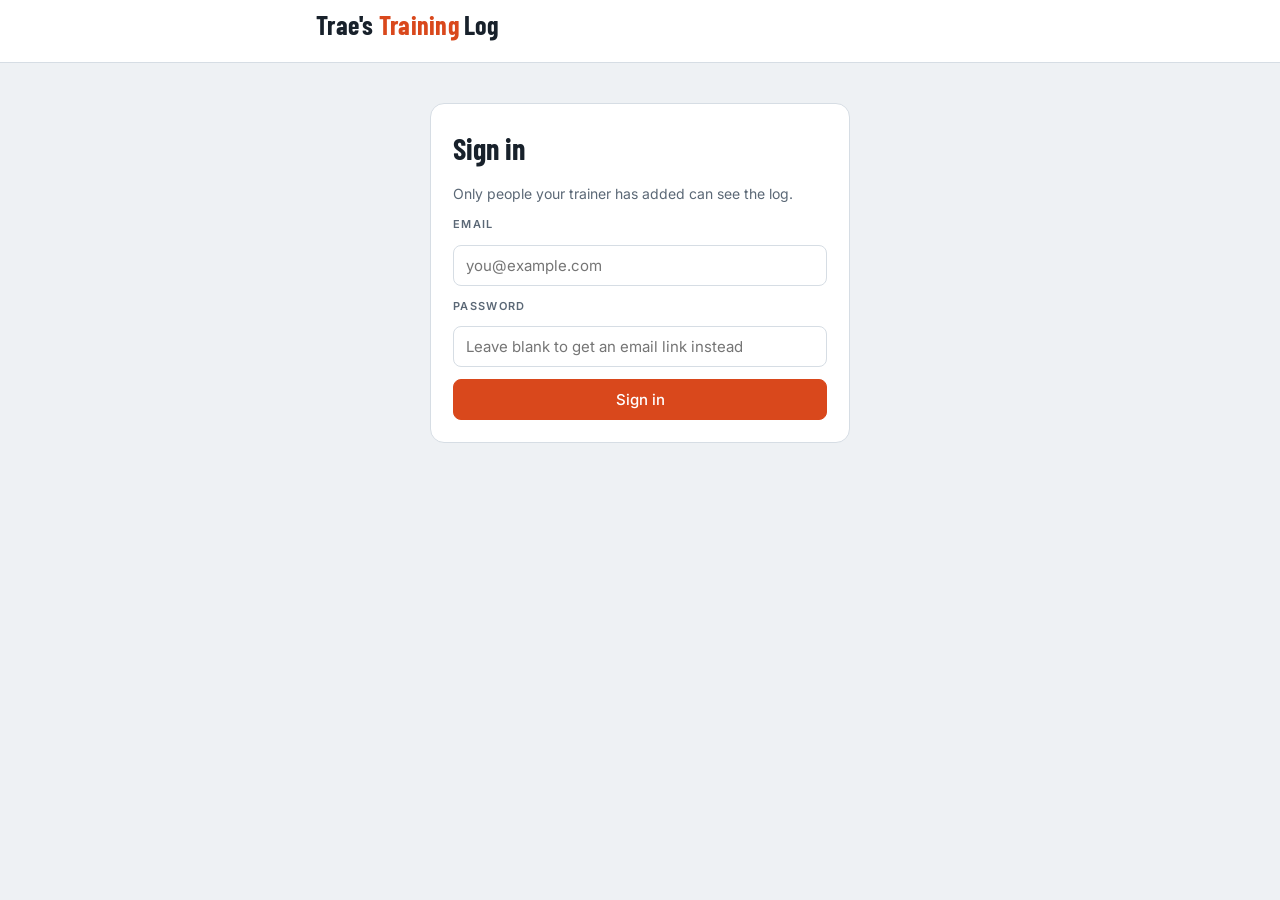
<file: index.html>
<!doctype html>
<html lang="en">
<head>
<meta charset="utf-8">
<meta name="viewport" content="width=device-width,initial-scale=1,viewport-fit=cover">
<meta name="theme-color" content="#ffffff" media="(prefers-color-scheme: light)">
<meta name="theme-color" content="#1a2129" media="(prefers-color-scheme: dark)">
<meta name="apple-mobile-web-app-capable" content="yes">
<meta name="robots" content="noindex,nofollow">
<title>Trae's Training Log</title>
<link rel="icon" href="icon.svg" type="image/svg+xml">
<link rel="apple-touch-icon" href="icon.svg">
<link rel="preconnect" href="https://fonts.googleapis.com">
<link rel="stylesheet" href="https://fonts.googleapis.com/css2?family=Barlow+Condensed:wght@500;600;700&family=Orbitron:wght@700&family=Inter:wght@400;500;600&display=swap">
<link rel="stylesheet" href="style.css">
</head>
<body>
<div class="demo" id="demo" hidden>Demo mode: ticks and notes are only saved on this device until the database is connected.</div>
<header class="top"><div class="inner">
  <div class="brand"><h1>Trae's <span>Training</span> Log</h1><div class="who" id="who"></div></div>
  <nav class="tabs" id="tabs" aria-label="Sessions"></nav>
</div></header>
<main class="wrap" id="app">
  <div class="hero"><div class="eyebrow">Loading sessions</div><h2>Getting today's work ready…</h2></div>
</main>
<script src="vendor/supabase.js"></script>
<script src="config.js"></script>
<script src="store.js"></script>
<script src="wod.js"></script>
<script src="wodtimer.js"></script>
<script src="app.js"></script>
</body>
</html>
</file>
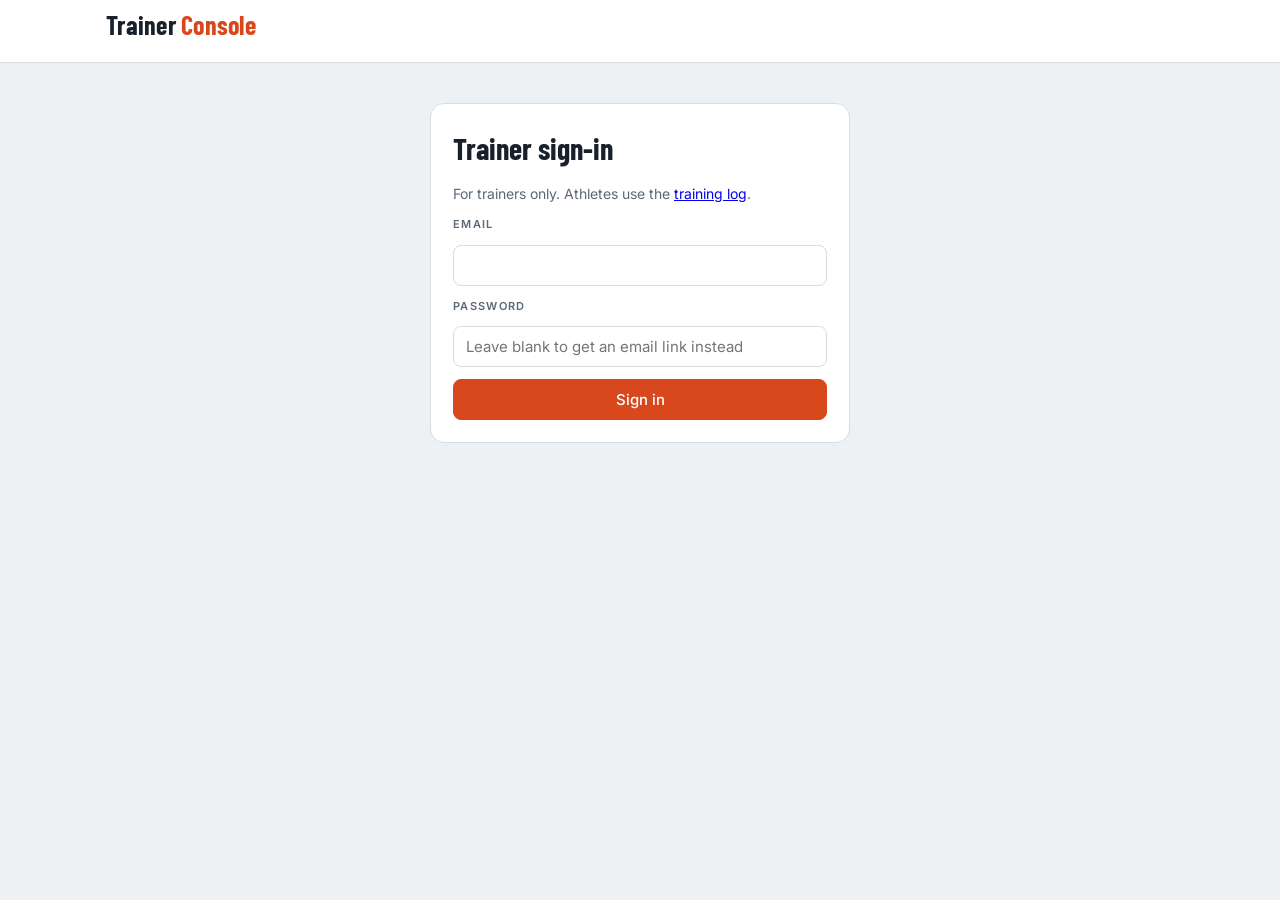
<file: console.html>
<!doctype html>
<html lang="en">
<head>
<meta charset="utf-8">
<meta name="viewport" content="width=device-width,initial-scale=1,viewport-fit=cover">
<meta name="theme-color" content="#ffffff" media="(prefers-color-scheme: light)">
<meta name="theme-color" content="#1a2129" media="(prefers-color-scheme: dark)">
<meta name="robots" content="noindex,nofollow">
<title>Trainer Console</title>
<link rel="icon" href="icon.svg" type="image/svg+xml">
<link rel="preconnect" href="https://fonts.googleapis.com">
<link rel="stylesheet" href="https://fonts.googleapis.com/css2?family=Barlow+Condensed:wght@500;600;700&family=Inter:wght@400;500;600&display=swap">
<link rel="stylesheet" href="style.css">
<link rel="stylesheet" href="console.css">
</head>
<body class="console">
<header class="top"><div class="inner">
  <div class="brand"><h1>Trainer <span>Console</span></h1><div class="who" id="who"></div></div>
  <nav class="tabs" id="tabs" aria-label="Console sections"></nav>
</div></header>
<main class="wrap" id="app">
  <div class="hero"><div class="eyebrow">Loading</div><h2>Opening the console…</h2></div>
</main>
<script src="vendor/supabase.js"></script>
<script src="config.js"></script>
<script src="store.js"></script>
<script src="wod.js"></script>
<script src="builder.js"></script>
<script src="scale.js"></script>
<script src="bookings.js"></script>
<script src="billing.js"></script>
<script src="console-plans.js"></script>
<script src="console.js"></script>
</body>
</html>
</file>
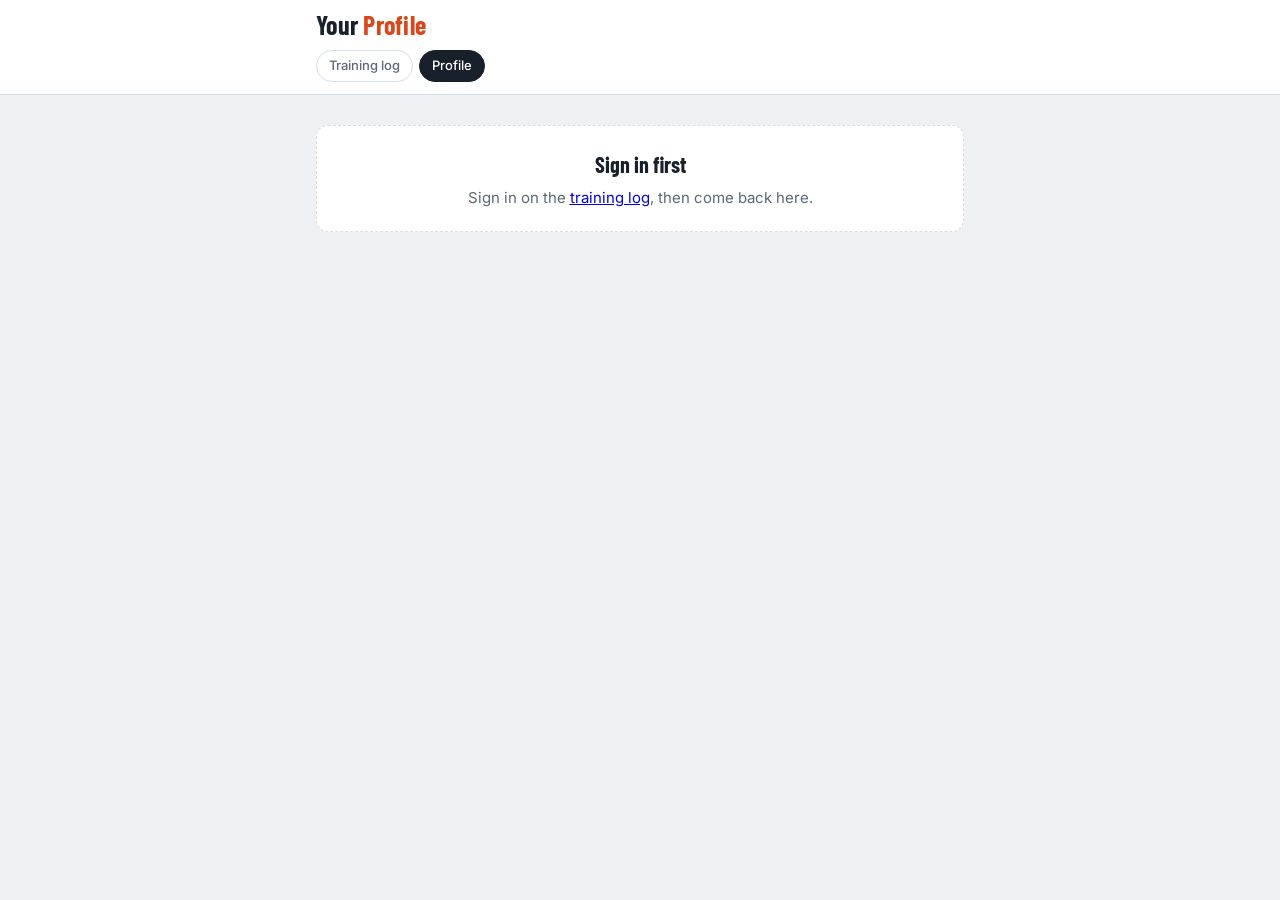
<file: profile.html>
<!doctype html>
<html lang="en">
<head>
<meta charset="utf-8">
<meta name="viewport" content="width=device-width,initial-scale=1,viewport-fit=cover">
<meta name="theme-color" content="#ffffff" media="(prefers-color-scheme: light)">
<meta name="theme-color" content="#1a2129" media="(prefers-color-scheme: dark)">
<meta name="apple-mobile-web-app-capable" content="yes">
<meta name="robots" content="noindex,nofollow">
<title>Profile</title>
<link rel="icon" href="icon.svg" type="image/svg+xml">
<link rel="preconnect" href="https://fonts.googleapis.com">
<link rel="stylesheet" href="https://fonts.googleapis.com/css2?family=Barlow+Condensed:wght@500;600;700&family=Inter:wght@400;500;600&display=swap">
<link rel="stylesheet" href="style.css">
<link rel="stylesheet" href="console.css">
</head>
<body class="profile">
<header class="top"><div class="inner">
  <div class="brand"><h1>Your <span>Profile</span></h1><div class="who" id="who"></div></div>
  <nav class="tabs" aria-label="Pages"><a href="index.html">Training log</a><a href="profile.html" aria-current="page">Profile</a></nav>
</div></header>
<main class="wrap" id="app">
  <div class="hero"><div class="eyebrow">Loading</div><h2>Opening your profile…</h2></div>
</main>
<script src="vendor/supabase.js"></script>
<script src="config.js"></script>
<script src="store.js"></script>
<script src="billing.js"></script>
<script src="profile.js"></script>
</body>
</html>
</file>
<file: style.css>
/* Layout: one narrow column like a coach's clipboard; sticky session bar, blocks as lettered stations, sets as tappable pips. */
:root{
  --bg:#eef1f4; --surface:#ffffff; --ink:#18212b; --muted:#5b6876; --line:#d6dde4;
  --accent:#d9481c; --accent-soft:#fbe4da; --done:#1f8a5b; --done-soft:#dcf1e6;
  --warn:#9a6400; --warn-soft:#fbefd2; --info:#2d5fa8; --info-soft:#e0eaf8;
  --display:"Barlow Condensed","Arial Narrow",system-ui,sans-serif;
  --body:"Inter",system-ui,-apple-system,"Segoe UI",sans-serif;
}
@media (prefers-color-scheme:dark){:root:not([data-theme="light"]){
  --bg:#11161c; --surface:#1a2129; --ink:#e7ecf1; --muted:#9aa7b4; --line:#2c3640;
  --accent:#f2703f; --accent-soft:#3a2219; --done:#4cc28a; --done-soft:#173327;
  --warn:#e8b24e; --warn-soft:#352a14; --info:#82aef0; --info-soft:#1a2a42; color-scheme:dark}}
:root[data-theme="dark"]{
  --bg:#11161c; --surface:#1a2129; --ink:#e7ecf1; --muted:#9aa7b4; --line:#2c3640;
  --accent:#f2703f; --accent-soft:#3a2219; --done:#4cc28a; --done-soft:#173327;
  --warn:#e8b24e; --warn-soft:#352a14; --info:#82aef0; --info-soft:#1a2a42; color-scheme:dark}
html{-webkit-text-size-adjust:100%}
*{box-sizing:border-box}
body{margin:0;background:var(--bg);color:var(--ink);font-family:var(--body);font-size:15px;line-height:1.5}
body::before{content:"";position:fixed;inset:0 0 auto;height:env(safe-area-inset-top,0px);z-index:10;background:var(--surface)}
.wrap{max-width:680px;margin:0 auto;padding-left:max(16px,env(safe-area-inset-left,0px));padding-right:max(16px,env(safe-area-inset-right,0px));padding-block:0 48px}
header.top{position:sticky;top:env(safe-area-inset-top,0px);z-index:5;background:var(--surface);border-bottom:1px solid var(--line)}
header.top .inner{max-width:680px;margin:0 auto;padding-left:max(16px,env(safe-area-inset-left,0px));padding-right:max(16px,env(safe-area-inset-right,0px));padding-block:12px 10px;display:grid;gap:10px}
.brand{display:flex;align-items:baseline;justify-content:space-between;gap:12px}
.brand h1{font-family:var(--display);font-weight:700;font-size:26px;letter-spacing:.01em;margin:0;line-height:1}
.brand h1 span{color:var(--accent)}
.who{font-size:12px;color:var(--muted);display:flex;align-items:center;gap:6px;min-width:0}
.who img{width:20px;height:20px;border-radius:50%}
nav.tabs{display:flex;gap:6px;overflow-x:auto;scrollbar-width:none;margin-inline:-2px;padding:2px}
nav.tabs::-webkit-scrollbar{display:none}
nav.tabs a{flex:0 0 auto;text-decoration:none;color:var(--muted);border:1px solid var(--line);border-radius:999px;padding:5px 12px;font-size:13px;font-weight:500;white-space:nowrap;display:flex;gap:6px;align-items:center}
nav.tabs a[aria-current="page"]{background:var(--ink);color:var(--surface);border-color:var(--ink)}
nav.tabs a .count{font-family:var(--display);font-weight:700;background:var(--accent);color:#fff;border-radius:999px;padding:0 6px;font-size:12px}
a:focus-visible,button:focus-visible,textarea:focus-visible{outline:2px solid var(--accent);outline-offset:2px}

.hero{padding-block:22px 6px;display:grid;gap:10px}
.eyebrow{font-size:11px;letter-spacing:.12em;text-transform:uppercase;color:var(--muted);font-weight:600}
.hero h2{font-family:var(--display);font-weight:700;font-size:38px;line-height:1;margin:0;text-wrap:balance}
.meter{display:flex;align-items:center;gap:12px}
.bar{flex:1;height:10px;background:var(--line);border-radius:999px;overflow:hidden}
.bar i{display:block;height:100%;background:var(--done);border-radius:999px;transition:width .3s}
.meter b{font-family:var(--display);font-size:20px;font-variant-numeric:tabular-nums;white-space:nowrap}
.status{background:var(--info-soft);color:var(--ink);border-radius:10px;padding:12px 14px;font-size:14px}
.status strong{color:var(--info)}

.block{margin-top:26px}
.block-head{display:flex;align-items:baseline;gap:10px;margin-bottom:10px}
.block-head .letter{font-family:var(--display);font-weight:700;font-size:15px;width:28px;height:28px;border-radius:7px;background:var(--ink);color:var(--surface);display:grid;place-items:center;flex:0 0 auto;align-self:center}
.block-head h3{font-family:var(--display);font-weight:600;font-size:22px;margin:0;letter-spacing:.01em}
.block-head .rounds{font-size:12px;color:var(--muted);margin-left:auto;white-space:nowrap}
.exlist{display:grid;gap:8px}
.ex{background:var(--surface);border:1px solid var(--line);border-radius:12px;padding:12px 14px;display:grid;gap:8px;min-width:0}
.ex.complete{border-color:var(--done)}
.ex.hold{opacity:.7}
.ex-top{display:flex;gap:10px;align-items:flex-start;justify-content:space-between}
.ex-name{font-weight:600;font-size:16px;line-height:1.3;min-width:0}
.ex-target{font-family:var(--display);font-weight:600;font-size:17px;color:var(--muted);white-space:nowrap;font-variant-numeric:tabular-nums}
.chips{display:flex;flex-wrap:wrap;gap:6px}
.chip{font-size:11px;font-weight:600;letter-spacing:.06em;text-transform:uppercase;border-radius:5px;padding:2px 7px}
.chip.new{background:var(--accent-soft);color:var(--accent)}
.chip.back{background:var(--done-soft);color:var(--done)}
.chip.swap,.chip.watch{background:var(--warn-soft);color:var(--warn)}
.chip.hold{background:var(--line);color:var(--muted)}
.cue{font-size:13.5px;color:var(--muted);border-left:2px solid var(--line);padding-left:10px}
.extra{font-size:12.5px;color:var(--muted)}
.ex-row{display:flex;align-items:center;gap:8px;flex-wrap:wrap;justify-content:space-between}
.pips{display:flex;gap:8px;flex-wrap:wrap}
.pip{width:40px;height:40px;border-radius:50%;border:2px solid var(--line);background:transparent;color:var(--muted);font-family:var(--display);font-weight:700;font-size:16px;cursor:pointer;display:grid;place-items:center;transition:background .15s,border-color .15s;padding:0}
.pip:hover{border-color:var(--done)}
.pip.on{background:var(--done);border-color:var(--done);color:#fff}
.pip:disabled{cursor:default}
.tools{display:flex;gap:6px}
.btn{border:1px solid var(--line);background:var(--surface);color:var(--ink);border-radius:8px;padding:6px 10px;font:500 13px var(--body);cursor:pointer;text-decoration:none;display:inline-flex;align-items:center;gap:5px;white-space:nowrap}
.btn:hover{border-color:var(--muted)}
.btn.primary{background:var(--accent);border-color:var(--accent);color:#fff}
.btn svg{width:14px;height:14px}
.who-ticked{font-size:12px;color:var(--muted)}

.notes{display:grid;gap:6px}
.note{background:var(--bg);border-radius:8px;padding:8px 10px;font-size:14px;display:grid;gap:4px}
.note.reviewed{opacity:.6}
.note-meta{font-size:11.5px;color:var(--muted);display:flex;gap:8px;flex-wrap:wrap;align-items:center}
.note-meta button{background:none;border:0;padding:0;color:var(--info);font:500 11.5px var(--body);cursor:pointer}
.note-text{white-space:pre-wrap;overflow-wrap:anywhere}
.composer{display:grid;gap:6px}
.composer textarea{width:100%;box-sizing:border-box;min-height:64px;border:1px solid var(--line);border-radius:8px;padding:8px 10px;font:14px var(--body);background:var(--surface);color:var(--ink);resize:vertical}
.composer .row{display:flex;gap:6px;justify-content:flex-end}

.session-notes{margin-top:28px;background:var(--surface);border:1px solid var(--line);border-radius:12px;padding:14px;display:grid;gap:10px}
.session-notes h3,.next h3{font-family:var(--display);font-weight:600;font-size:22px;margin:0}
.next{margin-top:20px;display:grid;gap:8px}
.next ul{margin:0;padding-left:18px;color:var(--muted);font-size:14px;display:grid;gap:4px}
.next a{color:var(--info)}

.review-list{display:grid;gap:10px;margin-top:16px}
.review-item{background:var(--surface);border:1px solid var(--line);border-radius:12px;padding:12px 14px;display:grid;gap:6px}
.review-item .where{font-size:12px;color:var(--muted);font-weight:500}
.review-item .where a{color:var(--info);text-decoration:none}
.filter{display:flex;gap:6px;margin-top:8px}
.filter button[aria-pressed="true"]{background:var(--ink);color:var(--surface);border-color:var(--ink)}

.empty{margin-top:30px;background:var(--surface);border:1px dashed var(--line);border-radius:12px;padding:22px;text-align:center;color:var(--muted);display:grid;gap:6px}
.empty strong{color:var(--ink);font-family:var(--display);font-size:22px}
.banner{margin-top:14px;background:var(--warn-soft);color:var(--ink);border-radius:10px;padding:10px 14px;font-size:13.5px}
.skeleton{height:84px;border-radius:12px;background:var(--surface);border:1px solid var(--line);margin-top:10px}
@media (prefers-reduced-motion:reduce){*{transition:none!important}}

.login{max-width:420px;margin:40px auto;background:var(--surface);border:1px solid var(--line);border-radius:14px;padding:22px;display:grid;gap:12px}
.login h2{font-family:var(--display);font-size:30px;margin:0}
.login input{width:100%;border:1px solid var(--line);border-radius:8px;padding:10px 12px;font:15px var(--body);background:var(--surface);color:var(--ink)}
.login p{margin:0;color:var(--muted);font-size:14px}
.signout{background:none;border:0;color:var(--muted);font:12px var(--body);cursor:pointer;text-decoration:underline;padding:0}
.demo{background:var(--warn-soft);font-size:12px;text-align:center;padding:4px 16px}
.login .btn.primary{justify-content:center;padding-block:10px;font-size:15px}
.chip.skip{background:var(--warn-soft);color:var(--warn)}
.ex.skipped{border-style:dashed}
.skip-reason{font-size:13.5px;color:var(--warn)}
.skip-input{width:100%;border:1px solid var(--line);border-radius:8px;padding:8px 10px;font:14px var(--body);background:var(--surface);color:var(--ink)}
.finish{margin-top:28px;background:var(--surface);border:1px solid var(--line);border-radius:12px;padding:14px;display:grid;gap:10px}
.finish.done{border-color:var(--done);background:var(--done-soft)}
.finish h3{font-family:var(--display);font-weight:600;font-size:22px;margin:0}
.finish .row{display:flex;gap:6px;justify-content:flex-end;flex-wrap:wrap}
.report{display:grid;gap:8px;font-size:14px}
.report ul{margin:4px 0 0;padding-left:18px;display:grid;gap:2px}
.btn.big{width:100%;justify-content:center;padding-block:12px;font-size:16px;font-weight:600}
.how{font-size:13.5px;color:var(--muted);margin:-2px 0 10px}
.how.sub{margin:16px 0 8px;font-size:11px;letter-spacing:.12em;text-transform:uppercase;font-weight:600}
.round-grid{display:grid;gap:10px}
.round{background:var(--surface);border:1px solid var(--line);border-radius:12px;overflow:hidden}
.round.done{border-color:var(--done)}
.round-label{display:flex;justify-content:space-between;align-items:baseline;padding:8px 14px;background:var(--bg);font-family:var(--display);font-weight:700;font-size:17px;letter-spacing:.02em;border-bottom:1px solid var(--line)}
.round.done .round-label{background:var(--done-soft);color:var(--done)}
.round-label span{font-family:var(--body);font-weight:500;font-size:12.5px;color:var(--muted);font-variant-numeric:tabular-nums}
.round.done .round-label span{color:var(--done)}
.round ol{list-style:none;margin:0;padding:0}
.round li+li{border-top:1px solid var(--line)}
.step{width:100%;display:grid;grid-template-columns:34px 1fr auto 36px;align-items:center;gap:10px;padding:10px 14px;background:none;border:0;color:var(--ink);font:500 15px var(--body);text-align:left;cursor:pointer;min-height:56px}
.step-num{font-family:var(--display);font-weight:700;font-size:15px;color:var(--muted)}
.step-name{min-width:0;line-height:1.3}
.step-target{font-family:var(--display);font-weight:600;font-size:16px;color:var(--muted);white-space:nowrap}
.step-check{width:32px;height:32px;border-radius:50%;border:2px solid var(--line);display:grid;place-items:center;font-weight:700;color:#fff}
.step.on .step-check{background:var(--done);border-color:var(--done)}
.step.on .step-name{color:var(--muted);text-decoration:line-through;text-decoration-color:var(--line)}
.step.is-next{background:var(--accent-soft)}
.step.is-next .step-check{border-color:var(--accent)}
.up-next{display:inline-block;font-size:10.5px;font-weight:700;letter-spacing:.08em;text-transform:uppercase;color:var(--accent);margin-left:4px}
li.step.skipped{display:grid;grid-template-columns:34px 1fr auto 36px;gap:10px;padding:10px 14px;color:var(--muted);align-items:center;cursor:default;background:none}
li.step.skipped .step-name{text-decoration:line-through}
.round li{display:flex}
button.step{display:block;padding:0}
.step-inner{display:grid;grid-template-columns:34px 1fr auto 36px;align-items:center;gap:10px;padding:10px 14px;min-height:56px;box-sizing:border-box}
/* set rows with logging */
.round.single{border-radius:12px}
li.step-row{display:grid;grid-template-columns:34px 1fr 44px;align-items:center;gap:10px;padding:6px 14px;min-height:56px}
li.step-row.is-next{background:var(--accent-soft)}
li.step-row .step-num{font-family:var(--display);font-weight:700;font-size:15px;color:var(--muted)}
.step-main{background:none;border:0;padding:6px 0;text-align:left;color:var(--ink);font:500 15px var(--body);cursor:pointer;display:grid;gap:2px;min-width:0}
.step-log{font-size:13px;color:var(--muted);font-variant-numeric:tabular-nums}
.step-target-inline{font-family:var(--display);font-weight:600;font-size:15px}
.log-hint{color:var(--info);font-weight:600}
li.step-row.on .step-name{color:var(--muted)}
li.step-row.on .step-log{color:var(--done);font-weight:600}
button.step-check{width:40px;height:40px;border-radius:50%;border:2px solid var(--line);background:transparent;color:#fff;font-weight:700;font-size:16px;cursor:pointer;display:grid;place-items:center;padding:0}
li.step-row.on button.step-check{background:var(--done);border-color:var(--done)}
li.step-row.is-next button.step-check{border-color:var(--accent)}
.pr{display:inline-block;font-size:10.5px;font-weight:700;letter-spacing:.06em;text-transform:uppercase;color:#fff;background:var(--accent);border-radius:4px;padding:1px 5px;margin-left:4px}
li.log-row{display:block;padding:10px 14px 14px;background:var(--bg)}
.log-form{display:grid;grid-template-columns:1fr 1fr;gap:10px}
.log-form label{display:grid;gap:4px;font-size:11px;letter-spacing:.08em;text-transform:uppercase;font-weight:600;color:var(--muted)}
.log-form input{width:100%;border:1px solid var(--line);border-radius:8px;padding:10px;font:600 18px var(--body);background:var(--surface);color:var(--ink);font-variant-numeric:tabular-nums}
.log-form .row{grid-column:1/-1;display:flex;gap:6px;justify-content:flex-end;flex-wrap:wrap}
.lift-line{font-size:13px;color:var(--ink);background:var(--bg);border-radius:8px;padding:6px 10px}
.records{display:grid;gap:10px;margin-top:14px}
.record{background:var(--surface);border:1px solid var(--line);border-radius:12px;padding:12px 14px;display:grid;gap:6px;min-width:0}
.record-top{display:flex;justify-content:space-between;align-items:baseline;gap:10px}
.record-1rm{font-family:var(--display);font-weight:700;font-size:24px;white-space:nowrap}
.record-1rm span{font-family:var(--body);font-size:11px;font-weight:600;letter-spacing:.08em;text-transform:uppercase;color:var(--muted);margin-right:6px}
.hist{width:100%;border-collapse:collapse;font-size:13px;font-variant-numeric:tabular-nums}
.hist th{text-align:left;font-size:11px;letter-spacing:.06em;text-transform:uppercase;color:var(--muted);font-weight:600;padding:4px 4px 4px 0}
.hist td{padding:4px 4px 4px 0;border-top:1px solid var(--line)}
.hist tr.pr-row td{color:var(--accent);font-weight:600}
/* big weight box beside the tick */
li.step-row{grid-template-columns:30px 1fr 84px 44px}
.kg-box{position:relative;display:block;width:84px;height:52px}
.kg-input{width:100%;height:100%;box-sizing:border-box;border:2px solid var(--line);border-radius:10px;background:var(--surface);color:var(--ink);font:700 22px var(--display);text-align:center;padding:0 22px 0 6px;font-variant-numeric:tabular-nums;-moz-appearance:textfield}
.kg-input::-webkit-outer-spin-button,.kg-input::-webkit-inner-spin-button{-webkit-appearance:none;margin:0}
.kg-input::placeholder{color:var(--muted);opacity:.55;font-weight:600}
.kg-input:focus{outline:none;border-color:var(--accent)}
.kg-box span{position:absolute;right:8px;bottom:6px;font-size:11px;font-weight:600;color:var(--muted);pointer-events:none}
.kg-box.filled .kg-input{border-color:var(--done);background:var(--done-soft)}
@media (max-width:360px){li.step-row{grid-template-columns:26px 1fr 72px 40px;gap:8px}.kg-box{width:72px}}
/* 1RM in exercise details */
.lift-line{display:flex;justify-content:space-between;align-items:center;gap:10px;flex-wrap:wrap}
.lift-bits{display:grid;gap:2px;min-width:0}
.onerm{font-family:var(--display);font-weight:700;font-size:22px;line-height:1.1}
.onerm span{font-family:var(--body);font-size:11px;font-weight:600;letter-spacing:.08em;text-transform:uppercase;color:var(--muted);margin-right:6px}
.onerm.est{font-size:19px;color:var(--muted)}
.link-btn{background:none;border:1px solid var(--line);border-radius:8px;padding:6px 10px;color:var(--info);font:600 13px var(--body);cursor:pointer;white-space:nowrap;background:var(--surface)}
.max-form{display:grid;grid-template-columns:1fr 1fr;gap:10px;background:var(--bg);border-radius:8px;padding:10px}
.max-form label{display:grid;gap:4px;font-size:11px;letter-spacing:.08em;text-transform:uppercase;font-weight:600;color:var(--muted);min-width:0}
.max-form input{width:100%;box-sizing:border-box;border:1px solid var(--line);border-radius:8px;padding:10px;font:600 16px var(--body);background:var(--surface);color:var(--ink)}
.max-form .row{grid-column:1/-1;display:flex;gap:6px;justify-content:flex-end;flex-wrap:wrap}
.max-form input{min-width:0;max-width:100%;-webkit-appearance:none;appearance:none;height:44px}
/* guided mode */
.guide{display:grid;gap:12px;padding-top:14px}
.guide-top{display:flex;justify-content:space-between;align-items:center;gap:10px}
.guide-count{font-family:var(--display);font-weight:600;font-size:17px;color:var(--muted);font-variant-numeric:tabular-nums}
.guide-bar{flex:none;width:100%}
.guide-where{display:flex;align-items:center;gap:8px;font-size:13px;font-weight:600;color:var(--muted);letter-spacing:.02em}
.guide-where .letter{font-family:var(--display);font-weight:700;font-size:13px;width:24px;height:24px;border-radius:6px;background:var(--ink);color:var(--surface);display:grid;place-items:center}
.guide-card{background:var(--surface);border:1px solid var(--line);border-radius:14px;padding:16px;display:grid;gap:12px}
.guide-card.is-done{border-color:var(--done)}
.guide-head{display:flex;align-items:baseline;gap:10px}
.guide-head .step-num{font-family:var(--display);font-weight:700;font-size:18px;color:var(--muted)}
.guide-head h2{font-family:var(--display);font-weight:700;font-size:34px;line-height:1.05;margin:0;text-wrap:balance}
.guide-target{font-family:var(--display);font-weight:600;font-size:22px;color:var(--muted)}
.guide-form{display:grid;gap:10px;margin-top:4px}
.stepper{display:grid;grid-template-columns:1fr 56px minmax(0,120px) 56px;align-items:center;gap:8px}
.stepper-label{font-size:12px;letter-spacing:.08em;text-transform:uppercase;font-weight:600;color:var(--muted)}
.stepper input{width:100%;box-sizing:border-box;height:60px;border:2px solid var(--line);border-radius:12px;text-align:center;font:700 28px var(--display);background:var(--surface);color:var(--ink);font-variant-numeric:tabular-nums;-moz-appearance:textfield;min-width:0}
.stepper input::-webkit-outer-spin-button,.stepper input::-webkit-inner-spin-button{-webkit-appearance:none;margin:0}
.stepper input:focus{outline:none;border-color:var(--accent)}
.step-btn{height:56px;border-radius:12px;border:1px solid var(--line);background:var(--bg);color:var(--ink);font:600 26px var(--body);cursor:pointer}
.guide-tools{flex-wrap:wrap}
.guide-nav{display:flex;align-items:center;justify-content:space-between;gap:10px}
.guide-next{flex:1;text-align:center;font-size:13.5px;color:var(--muted);min-width:0}
.guide-next b{color:var(--ink)}
.guide-end{background:var(--surface);border:1px solid var(--line);border-radius:14px;padding:22px;display:grid;gap:12px;text-align:center}
.guide-end h2{font-family:var(--display);font-size:34px;margin:0}
.hero .btn.big{margin-top:4px}
@media (max-width:360px){.stepper{grid-template-columns:1fr 48px minmax(0,96px) 48px}.guide-head h2{font-size:28px}}

/* Leaderboards (WODs from the trainer console) and the trainer's athlete picker. */
.athlete-pick{border:1px solid var(--line);border-radius:7px;background:var(--surface);color:var(--ink);font:500 12px var(--body);padding:3px 6px;max-width:130px}
a.signout{white-space:nowrap}
.boards{display:grid;gap:10px;margin-top:14px}
.board{background:var(--surface);border:1px solid var(--line);border-radius:12px;padding:12px 14px;display:grid;gap:8px;min-width:0}
.board-head{display:flex;justify-content:space-between;align-items:flex-start;gap:10px}
.wod-desc{white-space:pre-line}
.ranks{list-style:none;margin:0;padding:0;display:grid;gap:2px}
.ranks li{display:grid;grid-template-columns:28px 1fr auto;gap:8px;align-items:baseline;padding:6px 8px;border-radius:7px}
.ranks li:nth-child(odd){background:var(--bg)}
.ranks li.me{background:var(--accent-soft)}
.ranks .rank{font-family:var(--display);font-weight:700;font-size:18px;color:var(--muted);font-variant-numeric:tabular-nums}
.ranks li:first-child .rank{color:var(--accent)}
.ranks .who{min-width:0;overflow-wrap:anywhere;font-size:14px;color:var(--ink)}
.ranks .score{font-family:var(--display);font-weight:700;font-size:18px;font-variant-numeric:tabular-nums;white-space:nowrap}
.score-form{display:grid;grid-template-columns:1fr 1fr;gap:10px;background:var(--bg);border-radius:8px;padding:10px}
.score-form label{display:grid;gap:4px;font-size:11px;letter-spacing:.08em;text-transform:uppercase;font-weight:600;color:var(--muted);min-width:0}
.score-form label.check{display:flex;align-items:center;gap:8px;text-transform:none;letter-spacing:0;font-size:14px;color:var(--ink);font-weight:500}
.score-form input[type=text],.score-form input[type=date]{width:100%;border:1px solid var(--line);border-radius:8px;padding:10px;font:600 16px var(--body);background:var(--surface);color:var(--ink)}
.score-form .row{grid-column:1/-1;display:flex;gap:8px;justify-content:flex-end}
@media (max-width:420px){.score-form{grid-template-columns:1fr}}

/* Embedded follow-along video, and done/not-done items with no weight box */
.video{position:relative;aspect-ratio:16/9;border-radius:12px;overflow:hidden;background:#000;margin:4px 0}
.video iframe{position:absolute;inset:0;width:100%;height:100%;border:0}
li.step-row.tick-only{grid-template-columns:34px 1fr 44px}
li.step-row.tick-only .step-main{cursor:default}
.kg-box.unit-reps .kg-input,.kg-box.unit-secs .kg-input{padding-right:32px}
.block-note{white-space:pre-line;font-size:14px;color:var(--muted);margin:-4px 0 10px;line-height:1.45}

/* Notifications bell + inbox, and the WOD panel in a session (007). */
.bell{position:relative;display:inline-grid;place-items:center;width:32px;height:32px;border-radius:9px;color:var(--muted);text-decoration:none}
.bell:hover,.bell.on{color:var(--ink)}
.bell svg{width:20px;height:20px;fill:none;stroke:currentColor;stroke-width:2;stroke-linecap:round;stroke-linejoin:round}
.bell .count{position:absolute;top:-3px;right:-5px;min-width:17px;height:17px;padding:0 4px;border-radius:9px;background:var(--accent);color:#fff;font:700 10.5px/17px var(--body);text-align:center}
.inbox{list-style:none;margin:0 0 14px;padding:0;display:grid;gap:6px}
.inbox li>a,.inbox li>div{display:grid;gap:2px;padding:10px 12px;border:1px solid var(--line);border-radius:10px;background:var(--surface);color:var(--ink);text-decoration:none;font-size:14px}
.inbox li.new>a,.inbox li.new>div{border-left:4px solid var(--accent)}
.wod-panel{border:1px solid var(--line);border-radius:10px;padding:9px 11px;margin:0 0 12px;display:grid;gap:8px;font-size:14px;background:var(--surface)}
.wod-hist ul{list-style:none;margin:6px 0 0;padding:0;display:grid;gap:3px}
.wod-hist li{display:flex;gap:8px;align-items:baseline;flex-wrap:wrap}
.wod-hist li>span:first-child{color:var(--muted);min-width:92px;font-size:13px}
.my-scores{margin:8px 0}
.my-scores ul{list-style:none;margin:6px 0 0;padding:0;display:grid;gap:4px}
.my-scores li{display:flex;gap:8px;align-items:baseline;flex-wrap:wrap}
.my-scores li>span:first-child{color:var(--muted);min-width:92px;font-size:13px}
.btn.small{padding:2px 8px;font-size:12px;min-height:0}
.wod-board-row{display:flex;justify-content:space-between;align-items:center;gap:8px;flex-wrap:wrap}

/* "A new version is ready" bar (store.js watchForUpdates). */
.update-bar{position:fixed;left:50%;bottom:16px;transform:translateX(-50%);z-index:60;display:flex;align-items:center;gap:12px;background:var(--ink);color:var(--surface);border-radius:12px;padding:10px 12px 10px 16px;font-size:14px;box-shadow:0 10px 30px rgba(0,0,0,.25);max-width:calc(100vw - 32px)}
.update-bar button{border:0;border-radius:8px;background:var(--accent);color:#fff;font:600 14px var(--body);padding:7px 14px;cursor:pointer}

/* ─── WOD timer (wodtimer.js): full screen, dark, huge digits; double-tap anywhere to split ─── */
html.wt-open, html.wt-open body{overflow:hidden}
.wt{position:fixed;inset:0;z-index:100;background:#0d1116;color:#f3f6f9;display:flex;flex-direction:column;touch-action:manipulation;user-select:none;-webkit-user-select:none;-webkit-touch-callout:none;
  padding:max(14px,env(safe-area-inset-top)) max(16px,env(safe-area-inset-right)) max(14px,env(safe-area-inset-bottom)) max(16px,env(safe-area-inset-left));overflow-y:auto}
.wt.rest{background:#0f2a1d}
.wt.flash{animation:wtflash .35s ease-out}
@keyframes wtflash{from{box-shadow:inset 0 0 0 100vmax rgba(242,112,63,.35)}to{box-shadow:inset 0 0 0 100vmax rgba(242,112,63,0)}}
.wt-top{display:flex;justify-content:space-between;align-items:center;gap:12px}
.wt-name{font-family:var(--display);font-weight:600;font-size:20px;letter-spacing:.02em;min-width:0;overflow:hidden;text-overflow:ellipsis;white-space:nowrap}
.wt-x{background:none;border:1px solid #3a4652;color:#cfd8e1;border-radius:999px;width:36px;height:36px;font-size:16px;cursor:pointer;flex:0 0 auto}
.wt-main{flex:1;display:flex;flex-direction:column;align-items:center;justify-content:center;gap:6px;text-align:center;min-height:0}
.wt-phase{font-size:13px;letter-spacing:.18em;text-transform:uppercase;font-weight:600;color:#9fb0c0}
.wt.rest .wt-phase{color:#6fe0a6}
.wt-time{font-family:"Orbitron",var(--display);font-weight:700;font-size:min(24vw,28vh);line-height:1;font-variant-numeric:tabular-nums;color:#ff3b29;text-shadow:0 0 18px rgba(255,59,41,.55);white-space:nowrap}
.wt.rest .wt-time{color:#4cf27f;text-shadow:0 0 18px rgba(76,242,127,.5)}
.wt-side{display:grid;justify-items:center;text-align:center}
.wt-sub{font-size:16px;color:#b7c4d1;font-variant-numeric:tabular-nums;min-height:1.4em}
.wt-round{margin-top:14px;display:grid;gap:6px;justify-items:center}
/* Sideways phone: the clock fills the left, round and buttons on the right. */
@media (orientation:landscape) and (max-height:600px){
  .wt:not(:has(.wt-setup)){display:grid;grid-template-columns:1fr minmax(200px,27%);grid-template-rows:auto 1fr auto;grid-template-areas:"main top" "main side" "main bottom";gap:8px 18px;overflow:hidden}
  .wt-top{grid-area:top}.wt-main{grid-area:main}.wt-side{grid-area:side;align-content:start}.wt-bottom{grid-area:bottom;grid-template-columns:1fr 1fr}
  .wt-bottom .go{grid-column:1/-1}
  .wt-time{font-size:min(16.5vw,60vh)}
  .wt-round{margin-top:4px}.wt-round ul{font-size:15px}.wt-round li b{font-size:18px}.wt-rlabel{font-size:20px}
  .wt-btn{padding:10px}
}
.wt-rlabel{font-family:var(--display);font-weight:600;font-size:24px;color:#f2703f}
.wt-round ul{list-style:none;margin:0;padding:0;display:grid;gap:4px;font-size:18px}
.wt-round li{color:#cfd8e1}
.wt-round li b{font-family:var(--display);font-size:22px;color:#fff;margin-right:4px}
.wt-round li.now{color:#fff;font-weight:600}
.wt-round li.now b{color:#f2703f}
.wt-round li.did{opacity:.45;text-decoration:line-through}
.wt-last{margin-top:14px;font-size:14px;color:#8d9cab;font-variant-numeric:tabular-nums}
.wt-bottom{display:grid;grid-template-columns:1fr 1fr 1.3fr;gap:10px}
.wt-btn{border:1px solid #3a4652;background:#1a222b;color:#f3f6f9;border-radius:12px;padding:14px 10px;font:600 16px var(--body);cursor:pointer}
.wt-btn.go{background:#d9481c;border-color:#d9481c}
.wt-setup{margin:auto;width:min(440px,100%);display:grid;gap:16px;padding-block:12px}
.wt-title{font-family:var(--display);font-weight:700;font-size:34px;line-height:1}
.wt-field{display:grid;gap:6px;font-size:12px;letter-spacing:.1em;text-transform:uppercase;font-weight:600;color:#9fb0c0;min-width:0}
.wt-field input{font:500 20px var(--body);padding:10px 12px;border-radius:10px;border:1px solid #3a4652;background:#1a222b;color:#fff;width:100%;font-variant-numeric:tabular-nums}
.wt-row{display:grid;grid-template-columns:repeat(3,1fr);gap:10px}
.wt-seg{display:flex;border:1px solid #3a4652;border-radius:10px;overflow:hidden}
.wt-seg button{flex:1;background:none;border:0;color:#cfd8e1;padding:10px 6px;font:500 14px var(--body);cursor:pointer;text-transform:none;letter-spacing:0}
.wt-seg button+button{border-left:1px solid #3a4652}
.wt-seg button[aria-pressed="true"]{background:#f3f6f9;color:#0d1116;font-weight:600}
.wt-hint{margin:0;color:#8d9cab;font-size:14px}
.wt-actions{display:grid;grid-template-columns:1fr 1.4fr;gap:10px}
.wt-total{font-family:var(--display);font-weight:700;font-size:72px;line-height:1;font-variant-numeric:tabular-nums}
.wt-sub2{color:#9fb0c0;margin-top:-8px}
.wt-splits{margin:0;padding:0;list-style:none;display:grid;gap:6px;max-height:40vh;overflow:auto}
.wt-splits li{display:grid;grid-template-columns:1fr auto;gap:2px 10px;border-bottom:1px solid #26303a;padding-bottom:6px}
.wt-splits b{font-variant-numeric:tabular-nums}
.wt-splits small{grid-column:1/-1;color:#8d9cab}

/* Rounds on the score form */
.sd{grid-column:1/-1;display:grid;gap:8px}
.sd-head{display:flex;justify-content:space-between;align-items:center;gap:8px;font-size:11px;letter-spacing:.08em;text-transform:uppercase;font-weight:600;color:var(--muted)}
.sd-round{background:var(--surface);border:1px solid var(--line);border-radius:8px;padding:8px 10px;display:grid;gap:6px}
.sd-rtop{display:flex;align-items:center;justify-content:space-between;gap:10px}
.sd-rtop b{font-family:var(--display);font-size:18px}
.score-form .sd .sd-rtop input[type=text]{width:92px;text-align:right}
.sd-set{display:grid;grid-template-columns:1fr 92px;gap:8px;align-items:center;font-size:14px}
.sd-set .plan{min-width:0}
.sd-set .plan small{color:var(--muted);margin-left:4px}
.score-form .sd input[type=text]{width:100%;font:500 15px var(--body);padding:6px 8px;border:1px solid var(--line);border-radius:6px;background:var(--surface);color:var(--ink);min-width:0}
.sd .seg{display:inline-flex;border:1px solid var(--line);border-radius:6px;overflow:hidden}
.sd .seg button{border:0;background:none;padding:3px 8px;font:500 12px var(--body);color:var(--muted);cursor:pointer;text-transform:none;letter-spacing:0}
.sd .seg button[aria-pressed="true"]{background:var(--ink);color:var(--surface)}
.wod-rounds{font-size:12px;color:var(--muted);font-variant-numeric:tabular-nums}
.wod-plan{list-style:none;margin:0 0 8px;padding:0;display:grid;gap:4px;font-size:14px}
.wod-plan li{display:grid;grid-template-columns:76px 1fr;gap:8px;border-bottom:1px solid var(--line);padding-bottom:4px}
.wod-plan li>span:first-child{color:var(--muted);font-weight:600;font-size:12px;padding-top:2px}
.wod-moves{display:grid;gap:4px}
.wod-move{display:grid;grid-template-columns:26px 1fr 64px;gap:8px;align-items:center}
.wod-move.done>span{color:var(--muted);text-decoration:line-through}
.wod-check{width:24px;height:24px;border-radius:50%;border:2px solid var(--line);background:var(--surface);cursor:pointer;padding:0}
.wod-check.on{background:var(--done);border-color:var(--done);box-shadow:inset 0 0 0 3px var(--surface)}
.wod-check.part{background:linear-gradient(90deg,var(--warn) 50%,var(--surface) 50%);border-color:var(--warn)}
.wod-reps{width:64px;font:500 14px var(--body);padding:4px 6px;border:1px solid var(--line);border-radius:6px;background:var(--surface);color:var(--ink);text-align:right}
</file>
<file: console.css>
/* Trainer console: same tokens and components as the athlete log (style.css), laid out wider for a desk. */
body.console .wrap, body.console header.top .inner{max-width:1100px}
body.console .hero h2{font-size:34px}
body.console .hero .eyebrow a{color:inherit;text-decoration:none}
body.console .hero .eyebrow a:hover{color:var(--ink)}
nav.tabs a.out{margin-left:auto;border-style:dashed}

.card{background:var(--surface);border:1px solid var(--line);border-radius:12px;padding:14px 16px;margin-top:14px;display:grid;gap:10px;min-width:0}
.card h3,.section-h{font-family:var(--display);font-weight:600;font-size:21px;margin:0;letter-spacing:.01em}
.section-h{margin:18px 0 0}
.card-head{display:flex;align-items:baseline;justify-content:space-between;gap:10px;flex-wrap:wrap}
.callout{border-color:var(--info);background:var(--info-soft)}
.toolbar{display:flex;gap:8px;align-items:center;flex-wrap:wrap}
.toolbar .filter{margin:0}
.toolbar .spacer{flex:1}
.toolbar select,.filter-athlete{border:1px solid var(--line);border-radius:8px;background:var(--surface);color:var(--ink);font:500 13px var(--body);padding:6px 8px}
.btn.danger{color:var(--accent)}
.chip.info{background:var(--info-soft);color:var(--info)}
.mono{font-family:ui-monospace,SFMono-Regular,Menlo,monospace;font-size:12.5px;overflow-wrap:anywhere}
.banner.ok{background:var(--done-soft)}
.banner.warn{background:var(--warn-soft)}
.pre{white-space:pre-line}

/* Tables collapse to labelled rows on a phone. */
.table-card{padding:0;overflow:hidden}
.table-card > h3{padding:14px 16px 0}
table.grid{width:100%;border-collapse:collapse;font-size:14px}
table.grid th{text-align:left;font-size:11px;letter-spacing:.08em;text-transform:uppercase;color:var(--muted);font-weight:600;padding:10px 12px;border-bottom:1px solid var(--line);white-space:nowrap}
table.grid td{padding:10px 12px;border-bottom:1px solid var(--line);vertical-align:middle}
table.grid tr:last-child td{border-bottom:0}
table.grid td a{color:var(--ink)}
table.grid tr.inactive td{opacity:.55}
table.grid td.actions{text-align:right;white-space:nowrap}
table.grid td.actions .btn{margin-left:4px}
@media (max-width:760px){
  table.grid thead{display:none}
  table.grid, table.grid tbody, table.grid tr, table.grid td{display:block;width:100%}
  table.grid tr{border-bottom:1px solid var(--line);padding:8px 0}
  table.grid tr:last-child{border-bottom:0}
  table.grid td{border:0;padding:3px 14px;display:flex;gap:10px;justify-content:space-between;align-items:baseline;text-align:right}
  table.grid td::before{content:attr(data-l);font-size:11px;letter-spacing:.08em;text-transform:uppercase;color:var(--muted);font-weight:600;text-align:left;flex:0 0 auto}
  table.grid td.actions{justify-content:flex-end;flex-wrap:wrap;gap:6px;padding-top:6px;white-space:normal}
  table.grid td.actions .btn{margin:0}
  table.grid td[colspan]{display:block;text-align:left}
}

/* Forms */
.inline-form{display:grid;grid-template-columns:repeat(auto-fill,minmax(180px,1fr));gap:10px;align-items:end}
.inline-form label,.fields label{display:grid;gap:4px;font-size:11px;letter-spacing:.08em;text-transform:uppercase;font-weight:600;color:var(--muted);min-width:0}
.inline-form label.full,.inline-form .row{grid-column:1/-1}
.inline-form label.wide{grid-column:span 2}
@media (max-width:420px){.inline-form label.wide{grid-column:1/-1}}
.inline-form input:not([type=checkbox]),.inline-form select,.inline-form textarea,.fields input:not([type=checkbox]):not([type=file]),.fields select{width:100%;border:1px solid var(--line);border-radius:8px;padding:9px 10px;font:500 15px var(--body);background:var(--surface);color:var(--ink)}
.inline-form textarea{resize:vertical;font-weight:400}
label.check{display:flex !important;align-items:center;gap:8px;text-transform:none !important;letter-spacing:0 !important;font-size:14px !important;color:var(--ink) !important;font-weight:500 !important;min-height:40px}
.inline-form .row,.sticky-actions{display:flex;gap:8px;justify-content:flex-end}
tr.editing td{background:var(--bg)}

/* Program editor */
.fields{display:grid;grid-template-columns:repeat(auto-fill,minmax(200px,1fr));gap:10px;align-items:end}
.fields .wide{grid-column:span 2}
@media (max-width:460px){.fields .wide{grid-column:1/-1}}
label.file{position:relative;justify-content:center;min-height:40px;text-transform:none;letter-spacing:0;font-size:13px;color:var(--ink);display:inline-flex !important}
label.file input{position:absolute;inset:0;opacity:0;cursor:pointer}
.split{display:grid;grid-template-columns:1fr 1fr;gap:14px;align-items:start}
.split > .card{margin-top:14px}
@media (max-width:860px){.split{grid-template-columns:1fr}}
#program-json{width:100%;min-height:440px;border:1px solid var(--line);border-radius:8px;padding:10px;font:12.5px/1.45 ui-monospace,SFMono-Regular,Menlo,monospace;background:var(--bg);color:var(--ink);resize:vertical;tab-size:2}
.problems{margin:0;padding:8px 10px 8px 28px;background:var(--accent-soft);border-radius:8px;font-size:13px;display:grid;gap:2px}
.problems.warn{background:var(--warn-soft)}
.ok{font-size:13px;color:var(--done);font-weight:600}
.sticky-actions{position:sticky;bottom:0;background:linear-gradient(transparent,var(--bg) 30%);padding:18px 0 10px;margin-top:6px}
.preview{display:grid;gap:12px}
.pv-block .block-head{margin-bottom:4px}
.pv-block ul{list-style:none;margin:0;padding:0;display:grid;gap:2px}
.pv-block li{display:flex;justify-content:space-between;gap:10px;padding:5px 8px;border-radius:6px;font-size:14px}
.pv-block li:nth-child(odd){background:var(--bg)}
.pv-block li .extra{white-space:nowrap}

/* Feedback replies */
.reply-form{margin-top:4px}
.reply-form label.check{min-height:auto;font-size:13px !important}

/* Program builder: exercise library (drag source) beside the program's blocks (drop targets). */
.mode-tabs{display:inline-flex;margin-top:14px;border:1px solid var(--line);border-radius:9px;overflow:hidden;background:var(--surface)}
.mode-tabs button{border:0;background:none;padding:7px 16px;font:600 13px var(--body);color:var(--muted);cursor:pointer}
.mode-tabs button[aria-selected="true"]{background:var(--ink);color:var(--surface)}
.builder{display:grid;grid-template-columns:minmax(260px,320px) 1fr;gap:14px;align-items:start}
@media (max-width:860px){.builder{grid-template-columns:1fr}}
.builder input,.builder select,.builder textarea{border:1px solid var(--line);border-radius:7px;background:var(--surface);color:var(--ink);font:500 14px var(--body);padding:6px 8px;min-width:0}
.builder textarea{width:100%;resize:vertical;font-weight:400}
.builder button.icon{border:1px solid transparent;background:none;color:var(--muted);border-radius:6px;padding:4px 7px;font:600 12px var(--body);cursor:pointer;white-space:nowrap}
.builder button.icon:hover:not(:disabled),.builder button.icon.on{border-color:var(--line);color:var(--ink)}
.builder button.icon:disabled{opacity:.3;cursor:default}
.builder button.icon.danger:hover{color:var(--accent)}
.builder button.link{border:0;background:none;padding:0;color:var(--info);font:600 12.5px var(--body);cursor:pointer}
.grip{flex:0 0 auto;width:10px;align-self:stretch;cursor:grab;background:radial-gradient(circle,var(--muted) 1.2px,transparent 1.6px) 0 0/5px 5px;opacity:.5;border-radius:2px;min-height:18px}

.lib{position:sticky;top:118px;max-height:calc(100vh - 130px);display:flex;flex-direction:column;gap:10px}
.lib .lib-search{width:100%}
.lib-cats{display:flex;flex-wrap:wrap;gap:5px}
.chip-btn{border:1px solid var(--line);background:var(--surface);color:var(--muted);border-radius:999px;padding:3px 10px;font:600 12px var(--body);cursor:pointer}
.chip-btn.on{background:var(--ink);border-color:var(--ink);color:var(--surface)}
.lib-list{overflow:auto;margin:0 -6px;padding:0 6px;display:grid;gap:12px;align-content:start;flex:1 1 auto;min-height:0}
/* Only the list scrolls; the Exercises/WODs switch, search and chips never shrink or scroll away. */
.lib>*:not(.lib-list){flex:0 0 auto}
@media (max-width:860px){.lib{position:static;max-height:none}.lib-list{max-height:340px}}
.lib-group h4{margin:0 0 5px;font-size:11px;letter-spacing:.08em;text-transform:uppercase;color:var(--muted);font-weight:600}
.lib-group ul{list-style:none;margin:0;padding:0;display:grid;gap:5px}
.lib-item{display:flex;align-items:center;gap:9px;border:1px solid var(--line);border-radius:9px;padding:7px 8px 7px 9px;background:var(--surface);cursor:grab;user-select:none}
.lib-item:hover{border-color:var(--muted)}
.lib-item.dragging,.bex.dragging{opacity:.4}
.lib-text{flex:1;min-width:0;display:grid;gap:1px;font-size:14px;line-height:1.25}
.lib-text b{font-weight:600}
.lib-text .extra{font-size:12px}
.lib-last{font-size:11.5px;color:var(--done)}
.lib-last.never{color:var(--muted)}
.lib-item .add{flex:0 0 auto;width:30px;height:30px;border-radius:8px;border:1px solid var(--line);background:var(--bg);color:var(--ink);font:600 18px/1 var(--body);cursor:pointer}
.lib-item .add:hover{background:var(--accent);border-color:var(--accent);color:#fff}
.lib-empty{font-size:13px}

.canvas{display:grid;gap:12px;min-width:0}
.summary-field{display:grid;gap:4px;font-size:11px;letter-spacing:.08em;text-transform:uppercase;font-weight:600;color:var(--muted)}
.bblock{background:var(--surface);border:1px solid var(--line);border-left:4px solid var(--line);border-radius:12px;padding:10px 12px;display:grid;gap:8px}
.bblock.is-target{border-left-color:var(--accent)}
.bblock-head{display:flex;gap:6px;align-items:center;flex-wrap:wrap}
.builder .bkey{width:40px;text-align:center;font:700 16px var(--display);background:var(--ink);color:var(--surface);border-color:var(--ink)}
.builder .bname{flex:1 1 160px;font:600 18px var(--display);letter-spacing:.01em}
.builder .brounds{width:170px;font-size:13px}
.bblock-btns{display:flex;gap:2px;margin-left:auto}
.drop{list-style:none;margin:0;padding:4px;display:grid;gap:5px;border:1.5px dashed transparent;border-radius:9px;min-height:44px;transition:background .1s}
.drop.drop-over{border-color:var(--accent);background:var(--accent-soft)}
.drop-hint{display:grid;place-items:center;min-height:44px;color:var(--muted);font-size:13px;border:1.5px dashed var(--line);border-radius:8px}
.drop.drop-over .drop-hint{border-color:transparent}
.bex{display:flex;gap:8px;flex-wrap:wrap;align-items:center;background:var(--bg);border-radius:8px;padding:6px 6px 6px 8px;position:relative}
.bex.is-hold{opacity:.6}
.bex.drop-before::before,.drop.drop-end::after{content:"";position:absolute;left:4px;right:4px;top:-4px;height:3px;border-radius:2px;background:var(--accent)}
.drop.drop-end{position:relative}
.drop.drop-end::after{top:auto;bottom:1px}
.bex.just-added{animation:justadded 1.2s ease-out}
@keyframes justadded{from{background:var(--accent-soft)}to{background:var(--bg)}}
.bex-main{flex:1;min-width:0;display:flex;gap:6px;align-items:center;flex-wrap:wrap}
.builder .ex-name{flex:1 1 180px;font-weight:600}
.dose{display:inline-flex;align-items:center;gap:4px}
.builder .ex-sets{width:52px;text-align:center}
.builder .ex-target{width:110px}
.dose .x{color:var(--muted)}
.bex-btns{display:flex;gap:2px;margin-left:auto}
.bex-more{flex-basis:100%;display:grid;grid-template-columns:repeat(auto-fill,minmax(180px,1fr));gap:8px;padding:4px 0 2px 18px}
.bex-more label{display:grid;gap:3px;font-size:11px;letter-spacing:.06em;text-transform:uppercase;font-weight:600;color:var(--muted)}
.bex-more label.full{grid-column:1/-1}
.bex-more .extra{font-size:11.5px;align-self:end}
.bblock-foot{display:flex;gap:14px;align-items:center;justify-content:space-between;flex-wrap:wrap;font-size:12px}
.drop.new-block{display:flex;align-items:center;justify-content:center;gap:10px;border-color:var(--line);color:var(--muted);font-size:13px;padding:12px;flex-wrap:wrap}
.builder-check{margin-top:12px}
.canvas-top{display:grid;grid-template-columns:140px 1fr;gap:10px}
@media (max-width:460px){.canvas-top{grid-template-columns:1fr}}

/* Library: exercises by movement family, WODs (Open, Girls, Heroes, tests, by movement). */
.mode-tabs a{padding:7px 16px;font:600 13px var(--body);color:var(--muted);text-decoration:none}
.mode-tabs a[aria-selected="true"]{background:var(--ink);color:var(--surface)}
.mode-tabs a[aria-selected="true"] .extra{color:inherit;opacity:.7}
.lib-tabs{display:flex;border:1px solid var(--line);border-radius:9px;overflow:hidden}
.lib-tabs button{flex:1;border:0;background:none;padding:6px 10px;font:600 13px var(--body);color:var(--muted);cursor:pointer}
.lib-tabs button[aria-selected="true"]{background:var(--ink);color:var(--surface)}
.wod-item .lib-last{white-space:nowrap;overflow:hidden;text-overflow:ellipsis}
.builder .ex-log{width:auto;font-size:12.5px;padding:5px 4px;color:var(--muted)}
.builder .bnote{font-size:13px;line-height:1.4;background:var(--bg)}
.bblock.wod-before{box-shadow:0 -4px 0 var(--accent)}
.bblock.wod-after{box-shadow:0 4px 0 var(--accent)}
.bblock.just-added{animation:justadded-block 1.2s ease-out}
@keyframes justadded-block{from{background:var(--accent-soft)}to{background:var(--surface)}}
.block-note{white-space:pre-line;font-size:13px;color:var(--muted);margin:0 0 6px}
.libp-tools{display:grid;gap:10px;margin:14px 0}
.libp-tools input[type=search]{max-width:420px;border:1px solid var(--line);border-radius:9px;background:var(--surface);color:var(--ink);font:500 15px var(--body);padding:8px 10px}
.libp-group{margin:0 0 22px}
.libp-group h3{margin:0 0 8px;font:600 20px var(--display);letter-spacing:.01em}
.libp-ex{list-style:none;margin:0;padding:0;display:grid;grid-template-columns:repeat(auto-fill,minmax(240px,1fr));gap:6px}
.libp-ex li{display:grid;gap:1px;background:var(--surface);border:1px solid var(--line);border-radius:9px;padding:8px 10px;font-size:14px}
.libp-ex li a{font-size:12px;justify-self:start}
.libp-wods{display:grid;grid-template-columns:repeat(auto-fill,minmax(260px,1fr));gap:10px}
.wod-card{background:var(--surface);border:1px solid var(--line);border-radius:12px;padding:12px;display:grid;gap:6px;align-content:start}
.wod-card-head{display:flex;justify-content:space-between;gap:8px;align-items:center}
.wod-card-head b{font:600 19px var(--display)}
.wod-desc{font-size:13.5px;line-height:1.45}
.wod-card .row{display:flex;gap:6px;flex-wrap:wrap;margin-top:4px}
.wod-card .btn{font-size:12.5px;padding:5px 10px}

/* "Add to leaderboard?" and board members (007). */
.modal-back{position:fixed;inset:0;background:rgba(10,14,20,.45);display:grid;place-items:center;padding:16px;z-index:50}
.modal{background:var(--surface);color:var(--ink);border-radius:14px;max-width:520px;width:100%;max-height:calc(100vh - 32px);overflow:auto;padding:18px;display:grid;gap:12px;box-shadow:0 20px 50px rgba(0,0,0,.25)}
.modal h3{margin:0;font:600 22px var(--display)}
.ask-item{border:1px solid var(--line);border-radius:10px;padding:10px 12px;margin:0;display:grid;gap:6px}
.ask-item legend{font:600 17px var(--display);padding:0 4px}
.ask-opt{display:flex;gap:8px;align-items:flex-start;font-size:14px;cursor:pointer}
.ask-opt input{margin-top:3px}
.ask-hist{font-size:13px;background:var(--info-soft);color:var(--info);border-radius:8px;padding:6px 9px;display:grid;gap:2px}
.modal .row{display:flex;justify-content:flex-end;gap:8px;flex-wrap:wrap}
.wod-info{font-size:12.5px}
.wod-info .btn{padding:1px 8px;font-size:12px;margin-left:6px;min-height:0}
.board-members{margin:8px 0}
.board-members .chip{display:inline-flex;align-items:center;gap:4px}
.board-members .x{border:0;background:none;color:inherit;cursor:pointer;font-size:11px;padding:0 2px}

/* Programs: reorder an athlete's sessions. */
.reorder-list{list-style:none;margin:0;padding:0;display:grid;gap:6px}
.reorder-list li{display:flex;align-items:center;gap:10px;background:var(--surface);border:1px solid var(--line);border-radius:10px;padding:8px 10px;cursor:grab;user-select:none}
.reorder-list li.dragging{opacity:.4}
.reorder-list li.drop-before{box-shadow:0 -3px 0 var(--accent)}
.reorder-list .pos{font:700 15px var(--display);width:24px;text-align:center;color:var(--muted)}
.reorder-list .slot{min-width:110px;font-size:13px;color:var(--muted)}
.reorder-list .ttl{flex:1;min-width:0}
.reorder-list .moved .slot{color:var(--accent);font-weight:600}
.reorder-list button{border:1px solid var(--line);background:var(--bg);color:var(--ink);border-radius:7px;width:30px;height:30px;cursor:pointer}
.reorder-list button:disabled{opacity:.3;cursor:default}

/* copy a week */
.cw-fields{grid-template-columns:repeat(auto-fill,minmax(170px,1fr))}
.cw-sizes summary{cursor:pointer;font-size:13px;font-weight:600;color:var(--info)}
.cw-sizes .fields{margin-top:8px}
.cw-list{display:grid;gap:10px}
.cw-session{border:1px solid var(--line);border-radius:10px;padding:10px 12px;display:grid;gap:8px;background:var(--bg)}
.cw-session h4{margin:0;font:600 17px var(--display);letter-spacing:.01em}
.cw-picks{display:grid;gap:6px;padding:8px 10px;border-radius:8px;background:var(--warn-soft)}
.cw-pick{display:flex;align-items:center;justify-content:space-between;gap:10px;flex-wrap:wrap;font-size:14px}
.cw-pick select{border:1px solid var(--line);border-radius:7px;background:var(--surface);color:var(--ink);font:600 14px var(--body);padding:5px 8px}
.cw-changes{list-style:none;margin:0;padding:0;display:grid;gap:2px}
.cw-changes li{display:flex;justify-content:space-between;gap:12px;padding:5px 8px;border-radius:6px;font-size:13.5px;background:var(--surface)}
.cw-changes .cw-name{font-weight:600;min-width:0}
.cw-changes .cw-diff{text-align:right;min-width:0;overflow-wrap:anywhere;white-space:pre-line}
.cw-changes s{color:var(--muted)}
@media (max-width:640px){.cw-changes li{flex-direction:column;gap:2px}.cw-changes .cw-diff{text-align:left}}

/* week board */
.wk-label{font:600 18px var(--display);letter-spacing:.01em;padding:0 4px}
.wk-groups{margin-top:10px}
.wk-card{margin-top:14px}
.wk-scroll{overflow-x:auto}
.wk-grid{border-collapse:collapse;width:100%;min-width:900px;table-layout:fixed}
.wk-grid th,.wk-grid td{border-bottom:1px solid var(--line);border-left:1px solid var(--line);padding:6px;vertical-align:top;text-align:left}
.wk-grid tr > :first-child{border-left:0;width:150px;position:sticky;left:0;background:var(--surface);z-index:1}
.wk-grid thead th,.wk-grid tr:first-child th{font-size:11px;letter-spacing:.06em;text-transform:uppercase;color:var(--muted);font-weight:600}
.wk-grid th.today{color:var(--accent)}
.wk-grid tr > th:first-child{display:table-cell}
.wk-grid tr > th:first-child b{display:block;font-size:14px}
.wk-grid tr > th:first-child .extra{display:block;font-size:11.5px;font-weight:400}
.wk-grid tr > th:first-child .link{border:0;background:none;padding:0;margin-top:4px;color:var(--info);font:600 12px var(--body);cursor:pointer}
.wk-cell{min-height:64px;height:64px;transition:background .1s}
.wk-cell.over{background:var(--info-soft)}
.wk-chip{display:grid;gap:1px;padding:5px 7px;margin-bottom:5px;border:1px solid var(--line);border-left:3px solid var(--accent);border-radius:7px;background:var(--bg);color:var(--ink);text-decoration:none;font-size:12.5px;line-height:1.25;cursor:grab}
.wk-chip:hover{border-color:var(--muted)}
.wk-chip.draft{border-left-color:var(--muted);opacity:.85}
.wk-chip.shared{border-left-color:var(--info)}
.wk-chip.dragging{opacity:.4}
.wk-short{font-size:10.5px;letter-spacing:.05em;text-transform:uppercase;color:var(--muted);font-weight:600}
.wk-title{font-weight:600;overflow:hidden;text-overflow:ellipsis;white-space:nowrap}
.wk-draft{font-size:10.5px;color:var(--muted)}
.wk-everyone th,.wk-everyone td{background:var(--bg)}

/* copy: line-by-line edits */
.cw-head{display:flex;align-items:center;justify-content:space-between;gap:10px;flex-wrap:wrap}
.cw-take{display:flex;align-items:center;gap:8px;min-height:auto}
.cw-take h4{margin:0}
.cw-date{display:flex;align-items:center;gap:6px;font-size:11px;letter-spacing:.08em;text-transform:uppercase;font-weight:600;color:var(--muted)}
.cw-date input,.cw-edit input,.cw-note{border:1px solid var(--line);border-radius:7px;background:var(--surface);color:var(--ink);font:500 14px var(--body);padding:5px 7px;min-width:0}
.cw-session.skipped{opacity:.6}
.cw-session.skipped h4{text-decoration:line-through}
.cw-lines{list-style:none;margin:0;padding:0;display:grid;gap:4px}
.cw-lines li{background:var(--surface);border:1px solid var(--line);border-left:3px solid var(--accent);border-radius:8px;padding:7px 9px;display:grid;gap:4px}
.cw-lines li.edited{border-left-color:var(--info)}
.cw-lines li.undone{border-left-color:var(--muted)}
.cw-lines li.same{border-left-color:var(--line)}
.cw-line-head{display:flex;align-items:center;gap:8px;flex-wrap:wrap}
.cw-line-head .cw-name{font-weight:600;font-size:14px;flex:1;min-width:0}
.cw-btns{display:flex;gap:12px}
.cw-session .link{border:0;background:none;padding:0;color:var(--info);font:600 12.5px var(--body);cursor:pointer;justify-self:start}
.cw-session .link.danger{color:var(--accent)}
.cw-was{font-size:12.5px;color:var(--muted);overflow-wrap:anywhere}
.cw-was.pre{white-space:pre-line}
.cw-edit{display:flex;align-items:center;gap:6px;flex-wrap:wrap}
.cw-edit .x{color:var(--muted);font-size:13px}
.cw-sets{width:58px}
.cw-target{flex:1 1 180px}
.cw-kg{width:78px}
.cw-extra{flex:1 1 220px}
.cw-note{width:100%;resize:vertical;font-weight:400}

/* Bookings (bookings.js): week of gym sessions, people in their group colour */
.chip.kind-rehab{background:var(--info-soft);color:var(--info)}
.chip.kind-open_gym{background:var(--done-soft);color:var(--done)}
.bk-week{display:grid;grid-template-columns:repeat(7,minmax(0,1fr));gap:8px;margin-top:14px}
.bk-day{display:grid;gap:6px;align-content:start;min-width:0}
.bk-day-h{display:flex;align-items:center;gap:4px;font-size:12.5px;color:var(--muted);padding:2px 2px 4px;border-bottom:2px solid var(--line)}
.bk-day-h b{color:var(--ink);font-family:var(--display);font-size:16px;font-weight:600}
.bk-day.today .bk-day-h{border-bottom-color:var(--accent)}
.bk-day.today .bk-day-h b{color:var(--accent)}
.bk-day.past .bk-slot{opacity:.7}
.bk-add{margin-left:auto;border:1px solid var(--line);background:var(--surface);color:var(--muted);border-radius:6px;width:22px;height:22px;line-height:1;padding:0;cursor:pointer;font-size:15px}
.bk-add:hover{color:var(--ink);border-color:var(--muted)}
.bk-none{color:var(--line);text-align:center;font-size:13px;padding:6px 0}
.bk-slot{display:grid;gap:4px;background:var(--surface);border:1px solid var(--line);border-left:4px solid var(--info);border-radius:10px;padding:8px 9px;text-decoration:none;color:var(--ink);min-width:0}
.bk-slot:hover{border-color:var(--muted)}
.bk-slot.kind-open_gym{border-left-color:var(--done)}
.bk-slot.cancelled{opacity:.5;border-left-color:var(--line)}
.bk-slot.cancelled .bk-kind{text-decoration:line-through}
.bk-time{font-family:var(--display);font-weight:600;font-size:15px;font-variant-numeric:tabular-nums}
.bk-kind{font-size:12.5px;font-weight:600;overflow-wrap:anywhere}
.bk-spots{display:flex;align-items:center;gap:6px;font-size:11.5px;color:var(--muted);font-variant-numeric:tabular-nums}
.bk-meter{flex:0 0 34px;height:5px;background:var(--line);border-radius:999px;overflow:hidden}
.bk-meter i{display:block;height:100%;background:var(--info)}
.bk-slot.kind-open_gym .bk-meter i{background:var(--done)}
.bk-slot.full .bk-meter i{background:var(--accent)}
.bk-slot.full .bk-spots{color:var(--accent)}
.bk-people{display:flex;flex-wrap:wrap;gap:3px}
.pc{--pc:var(--muted);display:inline-flex;align-items:center;gap:4px;font-size:11.5px;font-weight:500;border-radius:999px;padding:1px 7px 1px 4px;background:color-mix(in srgb,var(--pc) 16%,var(--surface));color:var(--ink);max-width:100%;overflow:hidden;text-overflow:ellipsis;white-space:nowrap}
.pc i{flex:0 0 auto;width:8px;height:8px;border-radius:50%;background:var(--pc)}
.pc.none{--pc:var(--muted);background:var(--bg)}
.pc.guest{background:transparent;border:1px dashed var(--muted)}
.pc.guest i{background:transparent;border:1px solid var(--muted);width:6px;height:6px}
.pc.came i{box-shadow:0 0 0 2px var(--surface),0 0 0 3px var(--pc)}
.pc-g{color:var(--muted);font-weight:400}
.pc-legend{display:flex;flex-wrap:wrap;gap:6px;margin-top:12px}
.pc-legend .pc{font-size:12px;padding:2px 9px 2px 6px}
.bk-colours{display:flex;flex-wrap:wrap;gap:8px;align-items:center}
.bk-colour{display:inline-flex;align-items:center;gap:6px;border:1px solid var(--line);border-radius:8px;padding:4px 8px;font-size:13px;font-weight:500}
.bk-colour input[type=color]{width:26px;height:22px;border:0;padding:0;background:none;cursor:pointer}
.bk-colours .row{flex-basis:100%;display:flex;justify-content:flex-end}
@media (max-width:900px){
  .bk-week{grid-template-columns:1fr}
  .bk-day{grid-template-columns:repeat(auto-fill,minmax(180px,1fr))}
  .bk-day-h{grid-column:1/-1}
  .bk-day .bk-none{display:none}
  .bk-day:has(.bk-none){display:none}
  .bk-day.today:has(.bk-none){display:grid}
  .bk-day.today .bk-none{display:block;text-align:left}
}

/* Profile and Plans (billing) */
.pill{display:inline-block;border-radius:999px;padding:2px 9px;font-size:12px;font-weight:600;background:var(--line);color:var(--ink);white-space:nowrap}
.pill.ok{background:var(--done-soft)}
.pill.warn{background:var(--warn-soft)}
.pill.off{color:var(--muted)}
.plan-row{display:flex;align-items:center;justify-content:space-between;gap:12px;padding-block:8px;border-top:1px solid var(--line)}
.plan-row:first-of-type{border-top:0}
.card > .row{display:flex;gap:8px;flex-wrap:wrap}
.bk-names{display:grid;grid-template-columns:repeat(auto-fill,minmax(160px,1fr));gap:8px}
.bk-names input{border:1px solid var(--line);border-radius:8px;padding:8px 10px;font:500 14px var(--body);background:var(--surface);color:var(--ink);min-width:0}
.bk-names .row{grid-column:1/-1;display:flex;justify-content:flex-end}
.bk-picked{display:flex;flex-wrap:wrap;gap:6px;text-transform:none;letter-spacing:0}
.bk-picked:empty{display:none}
.bk-picked .pc{font-size:13px;padding:3px 4px 3px 8px}
.pc-x{border:0;background:none;color:var(--muted);cursor:pointer;font-size:15px;line-height:1;padding:0 2px}
.pc-x:hover{color:var(--accent)}

/* Group picker (Athletes → Edit / Add): chips + dropdown of existing groups or "New group…" */
.group-picker{display:grid;gap:6px;min-width:0}
.inline-form .group-picker{grid-column:span 2}
@media (max-width:420px){.inline-form .group-picker{grid-column:1/-1}}
.gp-label{font-size:11px;letter-spacing:.08em;text-transform:uppercase;font-weight:600;color:var(--muted)}
.gp-chips{display:flex;flex-wrap:wrap;gap:6px}
.gp-chips:empty{display:none}
.gp-chip{display:inline-flex;align-items:center;gap:4px;background:var(--info-soft);color:var(--info);text-transform:none;letter-spacing:0;font-size:13px;padding:3px 4px 3px 9px}
.gp-chip button{border:0;background:none;color:inherit;cursor:pointer;font-size:15px;line-height:1;padding:0 3px}
.gp-add{display:flex;gap:6px;align-items:center}
.gp-add select,.gp-new input{flex:1;min-width:0;border:1px solid var(--line);border-radius:8px;padding:9px 10px;font:500 15px var(--body);background:var(--surface);color:var(--ink)}
.gp-new{display:flex;gap:6px;flex:1}
.gp-new[hidden],.gp-add select[hidden]{display:none}
</file>
